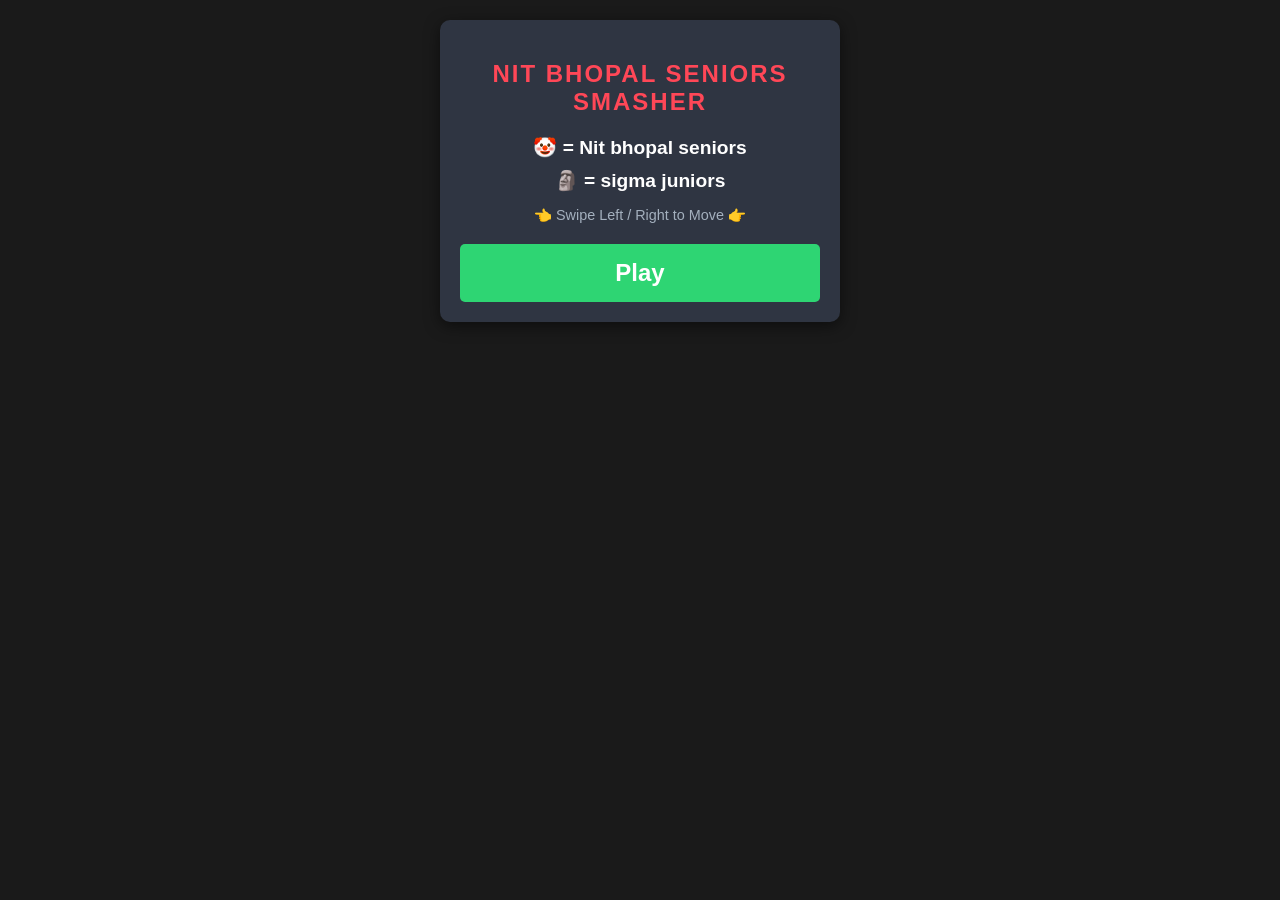
<file: index.html>
<!DOCTYPE html>
<html lang="en">
<head>
    <meta charset="UTF-8">
    <!-- Prevents pinch-zoom and scrolling on mobile -->
    <meta name="viewport" content="width=device-width, initial-scale=1.0, maximum-scale=1.0, user-scalable=no">
    <title>NIT bhopal seniors smasher</title>
    <style>
        * {
            box-sizing: border-box;
            touch-action: none; /* Prevents default browser swiping/scrolling */
        }

        body {
            background-color: #1a1a1a;
            color: #ffffff;
            font-family: 'Segoe UI', Tahoma, Geneva, Verdana, sans-serif;
            display: flex;
            flex-direction: column;
            align-items: center;
            margin: 0;
            padding: 0;
            height: 100vh;
            overflow: hidden;
        }

        h1 {
            color: #ff4757;
            text-transform: uppercase;
            letter-spacing: 2px;
            text-align: center;
            font-size: 1.5rem;
            margin: 20px 0;
        }

        #menu {
            background: #2f3542;
            padding: 20px;
            border-radius: 10px;
            text-align: center;
            box-shadow: 0 4px 15px rgba(0,0,0,0.5);
            width: 90%;
            max-width: 400px;
            margin-top: 20px;
            z-index: 10;
        }

        .legend {
            font-size: 1.2rem;
            margin: 10px 0;
            font-weight: bold;
        }

        button {
            background-color: #2ed573;
            color: white;
            border: none;
            padding: 15px 40px;
            font-size: 1.5rem;
            border-radius: 5px;
            cursor: pointer;
            margin-top: 20px;
            transition: 0.3s;
            font-weight: bold;
            width: 100%;
        }

        button:active {
            background-color: #27ae60;
            transform: scale(0.95);
        }

        #gameArea {
            display: none;
            flex-direction: column;
            align-items: center;
            width: 100%;
            height: 100%;
        }

        #scoreBoard {
            font-size: 1.5rem;
            font-weight: bold;
            margin: 10px 0;
            background: #2f3542;
            padding: 10px 20px;
            border-radius: 20px;
        }
        
        canvas {
            background-color: #2c3e50;
            border-radius: 10px;
            box-shadow: 0 0 20px rgba(255, 71, 87, 0.2);
            /* Mobile responsive sizing */
            width: 100%;
            max-width: 400px;
            height: 75vh; 
        }

        #gameOverMenu {
            display: none;
            position: absolute;
            top: 50%;
            left: 50%;
            transform: translate(-50%, -50%);
            background: rgba(47, 53, 66, 0.95);
            padding: 30px;
            border-radius: 10px;
            text-align: center;
            width: 90%;
            max-width: 350px;
            z-index: 20;
        }

        .game-over-text {
            color: #ff4757;
            font-size: 1.5rem;
            margin-bottom: 10px;
            font-weight: bold;
        }
        
        .swipe-hint {
            color: #a4b0be;
            font-size: 0.9rem;
            margin-top: 15px;
        }
    </style>
</head>
<body>

    <div id="menu">
        <h1>NIT bhopal seniors smasher</h1>
        <div class="legend">🤡 = Nit bhopal seniors</div>
        <div class="legend">🗿 = sigma juniors</div>
        <div class="swipe-hint">👈 Swipe Left / Right to Move 👉</div>
        <button id="playBtn">Play</button>
    </div>

    <div id="gameArea">
        <div id="scoreBoard">Score: <span id="score">0</span></div>
        <!-- Internal canvas resolution is fixed, CSS scales it -->
        <canvas id="gameCanvas" width="300" height="500"></canvas>
    </div>

    <div id="gameOverMenu">
        <div class="game-over-text">Busted by a barrier!</div>
        <div class="legend" id="finalScoreDisplay"></div>
        <button id="restartBtn">Play Again</button>
    </div>

    <script>
        const canvas = document.getElementById("gameCanvas");
        const ctx = canvas.getContext("2d");
        
        const playBtn = document.getElementById("playBtn");
        const restartBtn = document.getElementById("restartBtn");
        const menu = document.getElementById("menu");
        const gameArea = document.getElementById("gameArea");
        const gameOverMenu = document.getElementById("gameOverMenu");
        const scoreElement = document.getElementById("score");
        const finalScoreDisplay = document.getElementById("finalScoreDisplay");

        // Game Configuration
        const LANE_COUNT = 3;
        const LANE_WIDTH = canvas.width / LANE_COUNT;
        
        let animationId;
        let score = 0;
        let speed = 4;
        let frames = 0;
        let isGameOver = false;

        // Player (Sigma Junior 🗿)
        const player = {
            lane: 1, // Start in middle lane (0=Left, 1=Middle, 2=Right)
            y: canvas.height - 80,
            size: 40
        };

        // Entities array (🤡 and barriers 🚧)
        let entities = [];

        // Swipe Detection Variables
        let touchStartX = 0;
        let touchEndX = 0;

        // --- Event Listeners for Controls ---
        
        // Touch events for mobile
        canvas.addEventListener('touchstart', e => {
            touchStartX = e.changedTouches[0].screenX;
        }, {passive: true});

        canvas.addEventListener('touchend', e => {
            touchEndX = e.changedTouches[0].screenX;
            handleSwipe();
        }, {passive: true});

        // Keyboard events for desktop testing
        document.addEventListener('keydown', e => {
            if(isGameOver) return;
            if (e.key === "ArrowLeft" || e.key === "a") moveLeft();
            if (e.key === "ArrowRight" || e.key === "d") moveRight();
        });

        function handleSwipe() {
            if(isGameOver) return;
            const swipeThreshold = 30; // minimum pixels to count as swipe
            
            if (touchEndX < touchStartX - swipeThreshold) {
                moveLeft();
            } else if (touchEndX > touchStartX + swipeThreshold) {
                moveRight();
            }
        }

        function moveLeft() {
            if (player.lane > 0) player.lane--;
        }

        function moveRight() {
            if (player.lane < 2) player.lane++;
        }

        // --- Game Logic ---

        function spawnEntity() {
            // Pick a random lane
            const lane = Math.floor(Math.random() * LANE_COUNT);
            
            // 70% chance to spawn a 🤡 (points), 30% chance to spawn a 🚧 (obstacle)
            const type = Math.random() < 0.7 ? "🤡" : "🚧";
            
            entities.push({
                type: type,
                lane: lane,
                y: -50, // Start above the canvas
                size: 40,
                active: true
            });
        }

        function update() {
            frames++;
            
            // Gradually increase speed
            if (frames % 600 === 0) speed += 0.5;

            // Spawn entities periodically (adjust frequency based on speed)
            if (frames % Math.max(30, 80 - Math.floor(speed * 3)) === 0) {
                spawnEntity();
            }

            // Move and check collisions for entities
            for (let i = 0; i < entities.length; i++) {
                let e = entities[i];
                e.y += speed;

                // Collision Box
                const hitBoxX = (e.lane * LANE_WIDTH) + (LANE_WIDTH / 2);
                const playerX = (player.lane * LANE_WIDTH) + (LANE_WIDTH / 2);

                // Check overlap
                if (e.active && 
                    e.lane === player.lane && 
                    e.y + e.size > player.y && 
                    e.y < player.y + player.size) {
                    
                    if (e.type === "🤡") {
                        score += 20; // 20 Points for Seniors
                        scoreElement.innerText = score;
                        e.active = false; // "Smash" the 🤡
                    } else if (e.type === "🚧") {
                        triggerGameOver();
                    }
                }
            }

            // Remove entities that went off screen
            entities = entities.filter(e => e.y < canvas.height + 50 && e.active);
        }

        function draw() {
            // Clear Canvas
            ctx.clearRect(0, 0, canvas.width, canvas.height);

            // Draw Lanes (subtle dashed lines)
            ctx.strokeStyle = "rgba(255, 255, 255, 0.1)";
            ctx.lineWidth = 2;
            ctx.setLineDash([15, 15]);
            ctx.beginPath();
            ctx.moveTo(LANE_WIDTH, 0); ctx.lineTo(LANE_WIDTH, canvas.height);
            ctx.moveTo(LANE_WIDTH * 2, 0); ctx.lineTo(LANE_WIDTH * 2, canvas.height);
            ctx.stroke();
            ctx.setLineDash([]); // Reset line dash

            ctx.font = "40px Arial";
            ctx.textAlign = "center";
            ctx.textBaseline = "middle";

            // Draw Entities
            for (let e of entities) {
                if (e.active) {
                    let entityX = (e.lane * LANE_WIDTH) + (LANE_WIDTH / 2);
                    ctx.fillText(e.type, entityX, e.y);
                }
            }

            // Draw Player 🗿
            let playerX = (player.lane * LANE_WIDTH) + (LANE_WIDTH / 2);
            ctx.fillText("🗿", playerX, player.y);
        }

        function gameLoop() {
            if (isGameOver) return;
            update();
            draw();
            animationId = requestAnimationFrame(gameLoop);
        }

        function triggerGameOver() {
            isGameOver = true;
            cancelAnimationFrame(animationId);
            finalScoreDisplay.innerText = `Seniors Smashed: ${score / 20}\nTotal Score: ${score}`;
            gameOverMenu.style.display = "block";
        }

        function startGame() {
            menu.style.display = "none";
            gameOverMenu.style.display = "none";
            gameArea.style.display = "flex";
            
            // Reset state
            entities = [];
            score = 0;
            speed = 4;
            frames = 0;
            isGameOver = false;
            player.lane = 1;
            scoreElement.innerText = score;
            
            gameLoop();
        }

        playBtn.addEventListener("click", startGame);
        restartBtn.addEventListener("click", startGame);

    </script>
</body>
</html>
</file>
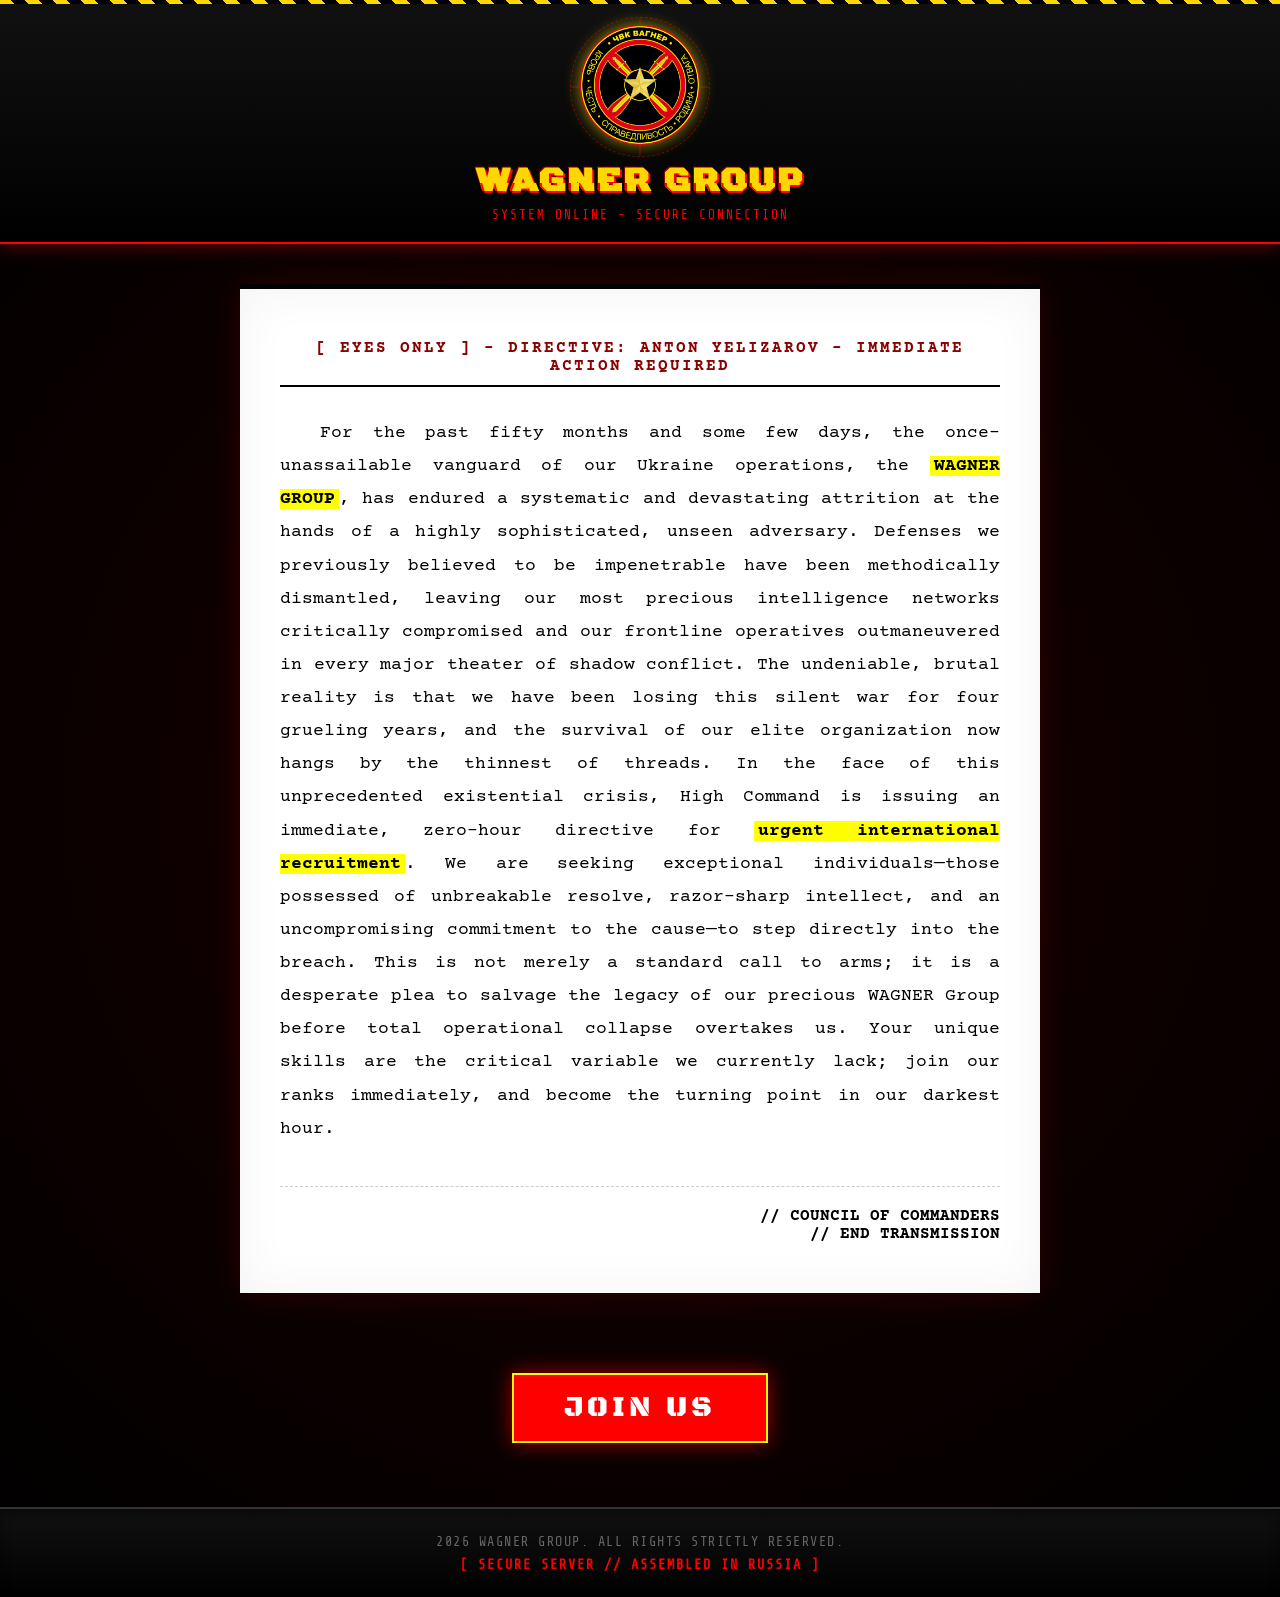
<file: WAGNER GROUP/index.html>
<!DOCTYPE html>
<html lang="en">
<head>
    <meta charset="UTF-8">
    <meta name="viewport" content="width=device-width, initial-scale=1.0">
    <title> WAGNER Group - International Recruitment</title>
    
    <!-- Combined Google Fonts: Military/Spy (Navbar) + Typewriter (Dossier) -->
    <link rel="preconnect" href="https://fonts.googleapis.com">
    <link rel="preconnect" href="https://fonts.gstatic.com" crossorigin>
    <link href="https://fonts.googleapis.com/css2?family=Black+Ops+One&family=Courier+Prime:ital,wght@0,400;0,700;1,400&family=Share+Tech+Mono&display=swap" rel="stylesheet">

    <style>
        /* --- CSS Reset & Base Styles --- */
        * {
            margin: 0;
            padding: 0;
            box-sizing: border-box;
        }

        body {
            /* Dark tactical background for the whole secure terminal */
            background-color: #050505; 
            background-image: 
                radial-gradient(circle at 50% 50%, #1a0000 0%, #000 100%),
                repeating-linear-gradient(0deg, transparent, transparent 2px, rgba(255, 0, 0, 0.03) 2px, rgba(255, 0, 0, 0.03) 4px); /* Scanline effect */
            color: #fff;
            font-family: 'Share Tech Mono', monospace;
            min-height: 100vh;
            overflow-x: hidden;
            display: flex;
            flex-direction: column;
        }

        /* =========================================
           NAVBAR STYLES
           ========================================= */
        .spy-navbar {
            position: relative;
            width: 100%;
            background: linear-gradient(180deg, #111 0%, #000 100%);
            border-bottom: 2px solid #ff0000;
            box-shadow: 0 4px 15px rgba(255, 0, 0, 0.3);
            display: flex;
            flex-direction: column;
            align-items: center;
            justify-content: center;
            padding: 25px 15px 20px 15px;
            overflow: hidden;
            z-index: 10;
        }

        /* Top yellow warning strip */
        .spy-navbar::before {
            content: '';
            position: absolute;
            top: 0;
            left: 0;
            width: 100%;
            height: 4px;
            background: repeating-linear-gradient(
                45deg,
                #ffd700,
                #ffd700 10px,
                #000 10px,
                #000 20px
            );
        }

        .nav-logo-container {
            position: relative;
            margin-bottom: 10px;
        }

        .nav-logo {
            width: 120px;
            height: 120px;
            object-fit: contain;
            filter: drop-shadow(0 0 8px rgba(255, 215, 0, 0.6));
            animation: radarPulse 3s infinite;
        }

        .crosshair-bg {
            position: absolute;
            top: 50%;
            left: 50%;
            transform: translate(-50%, -50%);
            width: 140px;
            height: 140px;
            border: 1px dashed rgba(255, 0, 0, 0.4);
            border-radius: 50%;
            pointer-events: none;
            z-index: -1;
            animation: rotateCrosshair 10s linear infinite;
        }
        
        .crosshair-bg::before, .crosshair-bg::after {
            content: '';
            position: absolute;
            background: rgba(255, 0, 0, 0.4);
        }
        
        .crosshair-bg::before { top: 0; bottom: 0; left: 50%; width: 1px; transform: translateX(-50%); }
        .crosshair-bg::after { left: 0; right: 0; top: 50%; height: 1px; transform: translateY(-50%); }

        .nav-heading {
            font-family: 'Black Ops One', cursive;
            font-size: 2.2rem;
            letter-spacing: 3px;
            color: #ffd700;
            text-transform: uppercase;
            text-align: center;
            text-shadow: 2px 2px 0px #ff0000, -1px -1px 0px #8b0000;
            margin: 0;
            position: relative;
        }

        .nav-heading::before,
        .nav-heading::after {
            content: 'WAGNER GROUP';
            position: absolute;
            top: 0;
            left: 0;
            width: 100%;
            height: 100%;
            background: transparent;
        }

        .nav-heading::before {
            left: 2px;
            text-shadow: -2px 0 #ff0000;
            clip: rect(24px, 550px, 90px, 0);
            animation: glitch-anim-2 3s infinite linear alternate-reverse;
        }

        .nav-heading::after {
            left: -2px;
            text-shadow: -2px 0 #ffd700;
            clip: rect(85px, 550px, 140px, 0);
            animation: glitch-anim 2.5s infinite linear alternate-reverse;
        }

        .nav-status {
            font-size: 0.8rem;
            color: #ff0000;
            margin-top: 5px;
            letter-spacing: 2px;
            text-transform: uppercase;
            animation: blink 1.5s infinite;
        }

        .bullet-container {
            position: absolute;
            bottom: -2px;
            left: 0;
            width: 100%;
            height: 4px;
            pointer-events: none;
            overflow: hidden;
        }

        .bullet {
            position: absolute;
            top: 0;
            left: -50px;
            width: 40px;
            height: 2px;
            background: #fff;
            box-shadow: 0 0 5px #ffd700, 0 0 10px #ff0000, -20px 0 20px #ff0000;
            border-radius: 50%;
            opacity: 0;
            animation: fireBullet 4s infinite cubic-bezier(0.8, 0, 1, 1);
        }

        .muzzle-flash {
            position: absolute;
            bottom: -15px;
            left: -20px;
            width: 30px;
            height: 30px;
            background: radial-gradient(circle, #fff 0%, #ffd700 40%, #ff0000 80%, transparent 100%);
            border-radius: 50%;
            opacity: 0;
            filter: blur(2px);
            animation: muzzleFlash 4s infinite cubic-bezier(0.8, 0, 1, 1);
        }

        /* =========================================
           DOSSIER (RECRUITMENT MESSAGE) STYLES
           ========================================= */
        main {
            flex-grow: 1;
            display: flex;
            justify-content: center;
            align-items: center;
            padding: 40px 20px;
        }

        .dossier-container {
            background-color: #ffffff; /* Pure white document */
            color: #000000; /* Overrides body text color to pure black */
            font-family: 'Courier Prime', 'Courier New', Courier, monospace;
            max-width: 800px;
            width: 100%;
            padding: 50px 40px; 
            box-shadow: 0 0 30px rgba(255, 0, 0, 0.15), inset 0 0 50px rgba(0,0,0,0.05);
            border-top: 5px solid #000000;
            position: relative;
        }

        .classification-stamp {
            font-weight: 700;
            text-transform: uppercase;
            text-align: center;
            letter-spacing: 2px;
            margin-bottom: 30px;
            border-bottom: 2px solid #000;
            padding-bottom: 10px;
            color: #8b0000; /* Deep red for classified stamp */
        }

        .urgent-paragraph {
            font-size: 1.15rem;
            line-height: 1.8;
            text-align: justify;
            text-indent: 40px;
        }

        .highlight-text {
            font-weight: 700;
            background-color: #ffff00;
            color: #000;
            padding: 0 4px;
        }

        .signature-block {
            margin-top: 40px;
            text-align: right;
            font-weight: 700;
            border-top: 1px dashed #ccc;
            padding-top: 20px;
        }

        /* Responsive adjustments for mobile dossier */
        @media (max-width: 600px) {
            .dossier-container {
                padding: 30px 20px;
            }
            .urgent-paragraph {
                font-size: 1rem;
                text-indent: 20px;
            }
            .nav-heading {
                font-size: 1.8rem;
            }
        }

        /* =========================================
           ANIMATION KEYFRAMES
           ========================================= */
        @keyframes fireBullet {
            0%, 60% { left: -50px; opacity: 0; }
            61% { opacity: 1; left: 0%; }
            65% { opacity: 1; left: 110%; }
            66%, 100% { opacity: 0; left: 110%; }
        }

        @keyframes muzzleFlash {
            0%, 60% { opacity: 0; transform: scale(0.5); }
            61% { opacity: 1; transform: scale(1.5); }
            63% { opacity: 0; transform: scale(0.5); }
            100% { opacity: 0; }
        }

        @keyframes radarPulse {
            0% { filter: drop-shadow(0 0 5px rgba(255, 0, 0, 0.4)); transform: scale(1); }
            50% { filter: drop-shadow(0 0 20px rgba(255, 0, 0, 0.8)); transform: scale(1.02); }
            100% { filter: drop-shadow(0 0 5px rgba(255, 0, 0, 0.4)); transform: scale(1); }
        }

        @keyframes rotateCrosshair {
            0% { transform: translate(-50%, -50%) rotate(0deg); }
            100% { transform: translate(-50%, -50%) rotate(360deg); }
        }

        @keyframes blink {
            0%, 49% { opacity: 1; }
            50%, 100% { opacity: 0; }
        }

        @keyframes glitch-anim {
            0% { clip: rect(44px, 9999px, 83px, 0); }
            20% { clip: rect(62px, 9999px, 14px, 0); }
            40% { clip: rect(21px, 9999px, 97px, 0); }
            60% { clip: rect(89px, 9999px, 16px, 0); }
            80% { clip: rect(31px, 9999px, 4px, 0); }
            100% { clip: rect(78px, 9999px, 59px, 0); }
        }

        @keyframes glitch-anim-2 {
            0% { clip: rect(65px, 9999px, 100px, 0); }
            20% { clip: rect(10px, 9999px, 30px, 0); }
            40% { clip: rect(40px, 9999px, 80px, 0); }
            60% { clip: rect(90px, 9999px, 10px, 0); }
            80% { clip: rect(20px, 9999px, 70px, 0); }
            100% { clip: rect(50px, 9999px, 30px, 0); }
        }
        /* Button Styling */
.action-section {
text-align: center;
margin: 40px 0 60px 0;
}

.join-btn {
display: inline-block;
background-color: #ff0000; 
color: white; 
font-family: 'Black Ops One', cursive;
font-size: 1.8rem;
padding: 15px 50px;
text-decoration: none;
text-transform: uppercase;
letter-spacing: 4px;
border: 2px solid #f6f60b;
box-shadow: 0 0 20px rgba(255, 0, 0, 0.6);
transition: all 0.3s ease;
position: relative;
overflow: hidden;
}

.join-btn:hover {
    font-size: 2rem;
background-color: #ffd700;
color: #000;
box-shadow: 0 0 30px rgba(255, 215, 0, 0.8);
border-color: #ff0000;
}


.spy-footer {
            background: linear-gradient(0deg, #000 0%, #111 100%);
            border-top: 2px solid #333;
            padding: 25px 20px;
            text-align: center;
            font-size: 0.85rem;
            color: #666;
            letter-spacing: 1.5px;
            margin-top: auto;
            box-shadow: inset 0 5px 10px rgba(0,0,0,0.5);
        }

        .spy-footer .classified-origin {
            display: block;
            margin-top: 10px;
            color: #8b0000;
            font-weight: bold;
        

 }


.spy-footer .location-tag {
color: #ff0000;
margin-top: 8px;
letter-spacing: 2px;
font-weight: bold;
}
    </style>
</head>
<body>

    <!-- Mobile Military Spy Navbar -->
    <nav class="spy-navbar">
        <div class="nav-logo-container">
            <div class="crosshair-bg"></div>
            <!-- Intelligent fallback if logo.png is missing -->
            <img src="logo.png" alt="XYZ Group Logo" class="nav-logo" 
                 onerror="this.onerror=null; this.src='data:image/svg+xml;utf8,<svg xmlns=\'http://www.w3.org/2000/svg\' viewBox=\'0 0 100 100\'><path d=\'M50 5 L10 20 L10 50 C10 75 50 95 50 95 C50 95 90 75 90 50 L90 20 Z\' fill=\'%23000\' stroke=\'%23ff0000\' stroke-width=\'4\'/><circle cx=\'50\' cy=\'50\' r=\'20\' fill=\'none\' stroke=\'%23ffd700\' stroke-width=\'3\' stroke-dasharray=\'5,5\'/><line x1=\'50\' y1=\'20\' x2=\'50\' y2=\'80\' stroke=\'%23ffd700\' stroke-width=\'2\'/><line x1=\'20\' y1=\'50\' x2=\'80\' y2=\'50\' stroke=\'%23ffd700\' stroke-width=\'2\'/></svg>'">
        </div>

        <h1 class="nav-heading">WAGNER GROUP</h1>
        <div class="nav-status">System Online - Secure Connection</div>

        <!-- Firing Animations -->
        <div class="muzzle-flash"></div>
        <div class="bullet-container">
            <div class="bullet"></div>
        </div>
    </nav>

    <!-- Classified Recruitment Dossier Content -->
    <main>
        <div class="dossier-container">
            <div class="classification-stamp">
                [ Eyes Only ] - Directive: Anton Yelizarov - Immediate Action Required
            </div>

            <p class="urgent-paragraph">
                For the past fifty months and some few days, the once-unassailable vanguard of our Ukraine operations, the <span class="highlight-text">WAGNER GROUP</span>, has endured a systematic and devastating attrition at the hands of a highly sophisticated, unseen adversary. Defenses we previously believed to be impenetrable have been methodically dismantled, leaving our most precious intelligence networks critically compromised and our frontline operatives outmaneuvered in every major theater of shadow conflict. The undeniable, brutal reality is that we have been losing this silent war for four grueling years, and the survival of our elite organization now hangs by the thinnest of threads. In the face of this unprecedented existential crisis, High Command is issuing an immediate, zero-hour directive for <span class="highlight-text">urgent international recruitment</span>. We are seeking exceptional individuals—those possessed of unbreakable resolve, razor-sharp intellect, and an uncompromising commitment to the cause—to step directly into the breach. This is not merely a standard call to arms; it is a desperate plea to salvage the legacy of our precious WAGNER Group before total operational collapse overtakes us. Your unique skills are the critical variable we currently lack; join our ranks immediately, and become the turning point in our darkest hour.
            </p>

            <div class="signature-block">
                // COUNCIL OF COMMANDERS<br>
                // END TRANSMISSION
            </div>
        </div></main>
        <!-- Add this right below your <main> dossier container -->

<div class="action-section">
<a href="form.html" class="join-btn">JOIN US</a>
</div>

<!-- Add this at the very bottom, right before the closing </body> tag -->

<footer class="spy-footer">
<p> 2026 WAGNER GROUP. ALL RIGHTS STRICTLY RESERVED.</p>
<p class="location-tag">[ SECURE SERVER // ASSEMBLED IN RUSSIA ]</p>
</footer>
    

</body>
</html>
</file>
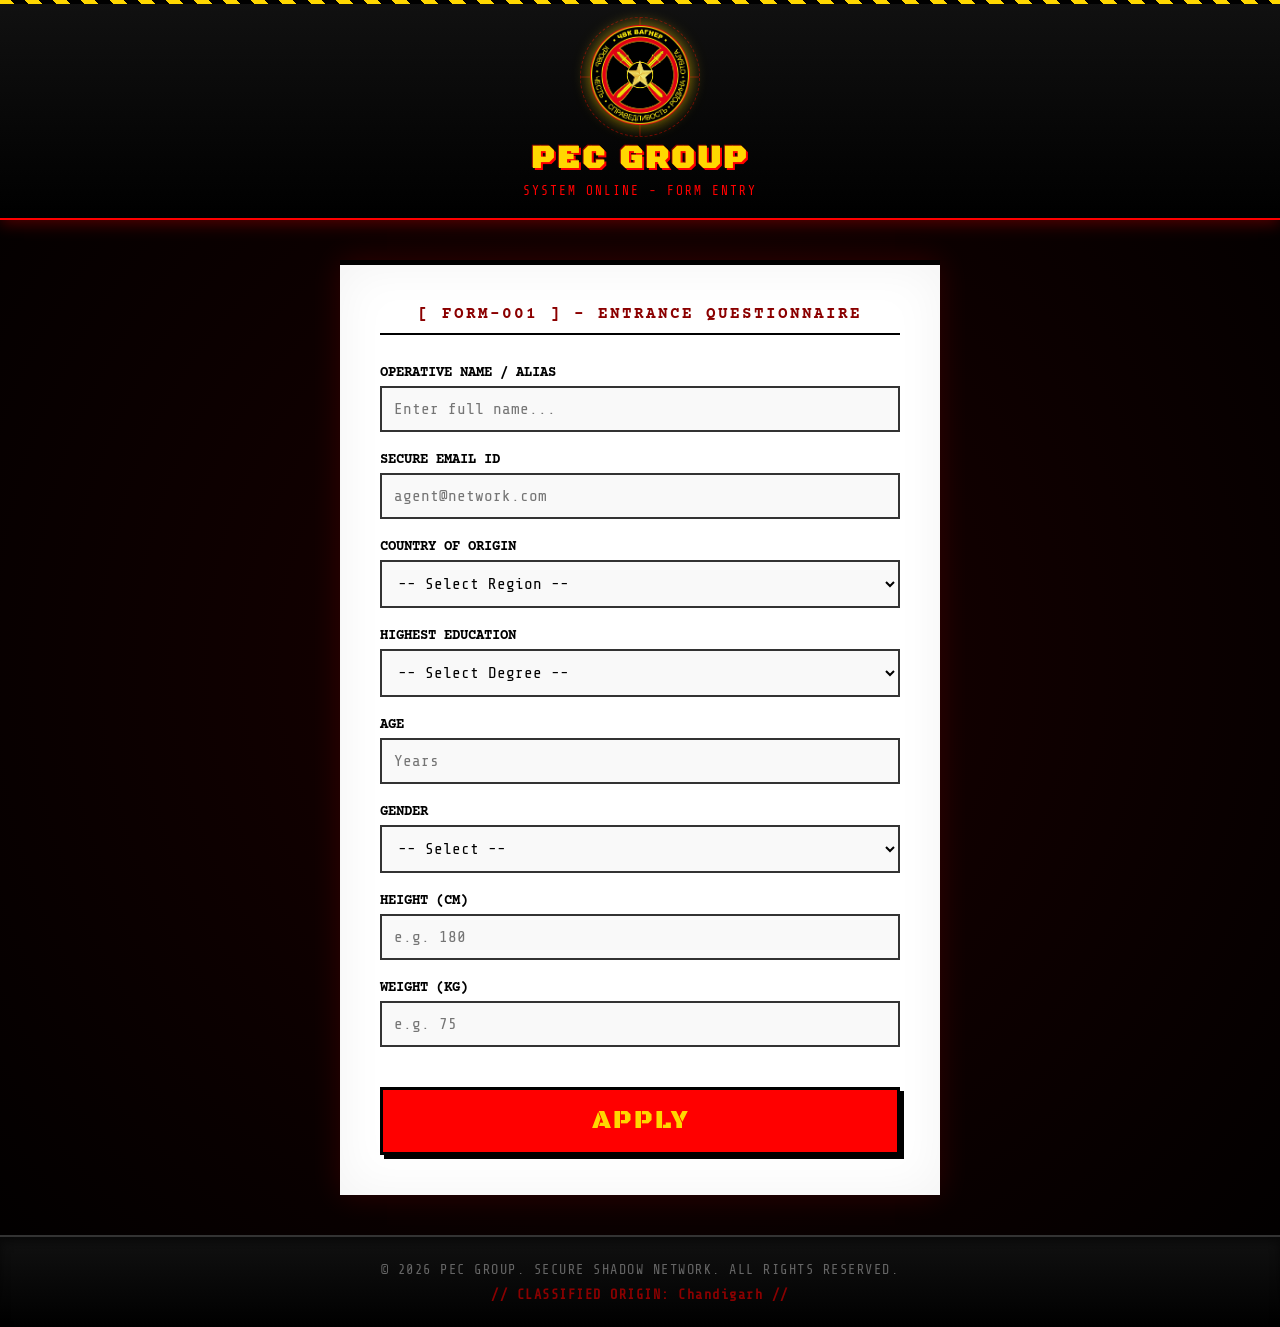
<file: form.html>
<!DOCTYPE html>
<html lang="en">
<head>
    <meta charset="UTF-8">
    <meta name="viewport" content="width=device-width, initial-scale=1.0">
    <title>PEC Group - Recruitment Application</title>
    
    <link rel="preconnect" href="https://fonts.googleapis.com">
    <link rel="preconnect" href="https://fonts.gstatic.com" crossorigin>
    <link href="https://fonts.googleapis.com/css2?family=Black+Ops+One&family=Courier+Prime:ital,wght@0,400;0,700;1,400&family=Share+Tech+Mono&display=swap" rel="stylesheet">

    <style>
        /* =========================================
           CSS STYLES
           ========================================= */
        
        * {
            margin: 0;
            padding: 0;
            box-sizing: border-box;
        }

        body {
            background-color: #050505; 
            background-image: 
                radial-gradient(circle at 50% 50%, #1a0000 0%, #000 100%),
                repeating-linear-gradient(0deg, transparent, transparent 2px, rgba(255, 0, 0, 0.03) 2px, rgba(255, 0, 0, 0.03) 4px);
            color: #fff;
            font-family: 'Share Tech Mono', monospace;
            min-height: 100vh;
            overflow-x: hidden;
            display: flex;
            flex-direction: column;
        }

        /* --- NAVBAR STYLES --- */
        .spy-navbar {
            position: relative;
            width: 100%;
            background: linear-gradient(180deg, #111 0%, #000 100%);
            border-bottom: 2px solid #ff0000;
            box-shadow: 0 4px 15px rgba(255, 0, 0, 0.3);
            display: flex;
            flex-direction: column;
            align-items: center;
            justify-content: center;
            padding: 25px 15px 20px 15px;
            overflow: hidden;
            z-index: 10;
        }

        .spy-navbar::before {
            content: '';
            position: absolute;
            top: 0;
            left: 0;
            width: 100%;
            height: 4px;
            background: repeating-linear-gradient(45deg, #ffd700, #ffd700 10px, #000 10px, #000 20px);
        }

        .nav-logo-container {
            position: relative;
            margin-bottom: 10px;
        }

        .nav-logo {
            width: 100px;
            height: 100px;
            object-fit: contain;
            filter: drop-shadow(0 0 8px rgba(255, 215, 0, 0.6));
            animation: radarPulse 3s infinite;
        }

        .crosshair-bg {
            position: absolute;
            top: 50%;
            left: 50%;
            transform: translate(-50%, -50%);
            width: 120px;
            height: 120px;
            border: 1px dashed rgba(255, 0, 0, 0.4);
            border-radius: 50%;
            pointer-events: none;
            z-index: -1;
            animation: rotateCrosshair 10s linear infinite;
        }
        
        .crosshair-bg::before, .crosshair-bg::after {
            content: '';
            position: absolute;
            background: rgba(255, 0, 0, 0.4);
        }
        
        .crosshair-bg::before { top: 0; bottom: 0; left: 50%; width: 1px; transform: translateX(-50%); }
        .crosshair-bg::after { left: 0; right: 0; top: 50%; height: 1px; transform: translateY(-50%); }

        .nav-heading {
            font-family: 'Black Ops One', cursive;
            font-size: 2rem;
            letter-spacing: 3px;
            color: #ffd700;
            text-transform: uppercase;
            text-align: center;
            text-shadow: 2px 2px 0px #ff0000, -1px -1px 0px #8b0000;
            margin: 0;
        }

        .nav-status {
            font-size: 0.8rem;
            color: #ff0000;
            margin-top: 5px;
            letter-spacing: 2px;
            text-transform: uppercase;
            animation: blink 1.5s infinite;
        }

        /* Firing Animations */
        .bullet-container {
            position: absolute;
            bottom: -2px;
            left: 0;
            width: 100%;
            height: 4px;
            pointer-events: none;
            overflow: hidden;
        }

        .bullet {
            position: absolute;
            top: 0;
            left: -50px;
            width: 40px;
            height: 2px;
            background: #fff;
            box-shadow: 0 0 5px #ffd700, 0 0 10px #ff0000, -20px 0 20px #ff0000;
            border-radius: 50%;
            opacity: 0;
            animation: fireBullet 4s infinite cubic-bezier(0.8, 0, 1, 1);
        }

        .muzzle-flash {
            position: absolute;
            bottom: -15px;
            left: -20px;
            width: 30px;
            height: 30px;
            background: radial-gradient(circle, #fff 0%, #ffd700 40%, #ff0000 80%, transparent 100%);
            border-radius: 50%;
            opacity: 0;
            filter: blur(2px);
            animation: muzzleFlash 4s infinite cubic-bezier(0.8, 0, 1, 1);
        }

        /* --- FORM DOSSIER STYLES --- */
        main {
            flex-grow: 1;
            display: flex;
            justify-content: center;
            align-items: center;
            padding: 40px 20px;
        }

        .dossier-container {
            background-color: #ffffff;
            color: #000000;
            font-family: 'Courier Prime', monospace;
            max-width: 600px; 
            width: 100%;
            padding: 40px; 
            box-shadow: 0 0 30px rgba(255, 0, 0, 0.15), inset 0 0 50px rgba(0,0,0,0.05);
            border-top: 5px solid #000000;
        }

        .classification-stamp {
            font-weight: 700;
            text-transform: uppercase;
            text-align: center;
            letter-spacing: 2px;
            margin-bottom: 30px;
            border-bottom: 2px solid #000;
            padding-bottom: 10px;
            color: #8b0000;
        }

        /* Single Column Strict Layout */
        .strict-column-form {
            display: flex;
            flex-direction: column;
            gap: 20px; /* Space between each row */
            width: 100%;
        }

        .form-group {
            display: flex;
            flex-direction: column;
            width: 100%;
        }

        label {
            font-weight: bold;
            margin-bottom: 5px;
            text-transform: uppercase;
            font-size: 0.9rem;
        }

        input, select {
            font-family: 'Share Tech Mono', monospace;
            padding: 12px; /* Slightly larger padding for mobile */
            border: 2px solid #333;
            background-color: #f9f9f9;
            color: #000;
            font-size: 1rem;
            outline: none;
            transition: all 0.3s;
            width: 100%;
        }

        input:focus, select:focus {
            border-color: #ff0000;
            background-color: #fff;
            box-shadow: 0 0 5px rgba(255, 0, 0, 0.3);
        }

        /* Submit Button */
        .action-section {
            margin-top: 20px;
            text-align: center;
            width: 100%;
        }

        .join-btn {
            display: inline-block;
            background-color: #ff0000;
            color: #ffd700;
            font-family: 'Black Ops One', cursive;
            font-size: 1.6rem;
            padding: 15px 50px;
            border: 3px solid #000;
            box-shadow: 4px 4px 0px #000;
            text-transform: uppercase;
            letter-spacing: 2px;
            cursor: pointer;
            width: 100%;
            transition: all 0.2s ease-in-out;
        }

        .join-btn:hover {
            background-color: #ffd700;
            color: #000;
            border-color: #ff0000;
            box-shadow: 4px 4px 0px #ff0000;
            transform: translate(-2px, -2px);
        }

        .join-btn:active {
            transform: translate(2px, 2px);
            box-shadow: 0px 0px 0px #000;
        }

        /* --- FOOTER STYLES --- */
        .spy-footer {
            background: linear-gradient(0deg, #000 0%, #111 100%);
            border-top: 2px solid #333;
            padding: 25px 20px;
            text-align: center;
            font-size: 0.85rem;
            color: #666;
            letter-spacing: 1.5px;
            margin-top: auto;
            box-shadow: inset 0 5px 10px rgba(0,0,0,0.5);
        }

        .spy-footer .classified-origin {
            display: block;
            margin-top: 10px;
            color: #8b0000;
            font-weight: bold;
        }

        /* --- MODAL (POPUP) STYLES --- */
        .modal-overlay {
            display: none; 
            position: fixed;
            top: 0; left: 0; width: 100%; height: 100%;
            background: rgba(0, 0, 0, 0.85);
            backdrop-filter: blur(4px);
            z-index: 100;
            justify-content: center;
            align-items: center;
            padding: 20px;
        }

        .modal-box {
            background: #111;
            border: 2px solid #ffd700;
            box-shadow: 0 0 30px rgba(255, 215, 0, 0.4), inset 0 0 20px rgba(255,0,0,0.2);
            padding: 40px;
            max-width: 500px;
            text-align: center;
            border-radius: 5px;
            position: relative;
        }

        .modal-box svg {
            width: 80px;
            height: 80px;
            fill: #ffd700;
            margin-bottom: 20px;
            animation: pulseIcon 2s infinite;
        }

        .modal-box h2 {
            font-family: 'Black Ops One', cursive;
            color: #ff0000;
            letter-spacing: 2px;
            margin-bottom: 15px;
        }

        .modal-box p {
            color: #ccc;
            font-size: 1.1rem;
            line-height: 1.5;
            margin-bottom: 25px;
        }

        .modal-close-btn {
            background: transparent;
            color: #ffd700;
            border: 2px solid #ffd700;
            padding: 10px 20px;
            font-family: 'Share Tech Mono', monospace;
            font-size: 1rem;
            cursor: pointer;
            transition: all 0.3s;
            text-transform: uppercase;
        }

        .modal-close-btn:hover {
            background: #ffd700;
            color: #000;
        }

        /* Responsive */
        @media (max-width: 600px) {
            .dossier-container { padding: 30px 20px; }
        }

        /* Animations */
        @keyframes fireBullet { 0%, 60% { left: -50px; opacity: 0; } 61% { opacity: 1; left: 0%; } 65% { opacity: 1; left: 110%; } 66%, 100% { opacity: 0; left: 110%; } }
        @keyframes muzzleFlash { 0%, 60% { opacity: 0; transform: scale(0.5); } 61% { opacity: 1; transform: scale(1.5); } 63% { opacity: 0; transform: scale(0.5); } 100% { opacity: 0; } }
        @keyframes radarPulse { 0% { filter: drop-shadow(0 0 5px rgba(255, 0, 0, 0.4)); transform: scale(1); } 50% { filter: drop-shadow(0 0 20px rgba(255, 0, 0, 0.8)); transform: scale(1.02); } 100% { filter: drop-shadow(0 0 5px rgba(255, 0, 0, 0.4)); transform: scale(1); } }
        @keyframes rotateCrosshair { 0% { transform: translate(-50%, -50%) rotate(0deg); } 100% { transform: translate(-50%, -50%) rotate(360deg); } }
        @keyframes blink { 0%, 49% { opacity: 1; } 50%, 100% { opacity: 0; } }
        @keyframes pulseIcon { 0%, 100% { transform: scale(1); filter: drop-shadow(0 0 5px #ffd700); } 50% { transform: scale(1.1); filter: drop-shadow(0 0 15px #ff0000); } }
    </style>
</head>
<body>

    <nav class="spy-navbar">
        <div class="nav-logo-container">
            <div class="crosshair-bg"></div>
            <img src="logo.png" alt="XYZ Group Logo" class="nav-logo" 
                 onerror="this.onerror=null; this.src='data:image/svg+xml;utf8,<svg xmlns=\'http://www.w3.org/2000/svg\' viewBox=\'0 0 100 100\'><path d=\'M50 5 L10 20 L10 50 C10 75 50 95 50 95 C50 95 90 75 90 50 L90 20 Z\' fill=\'%23000\' stroke=\'%23ff0000\' stroke-width=\'4\'/><circle cx=\'50\' cy=\'50\' r=\'20\' fill=\'none\' stroke=\'%23ffd700\' stroke-width=\'3\' stroke-dasharray=\'5,5\'/><line x1=\'50\' y1=\'20\' x2=\'50\' y2=\'80\' stroke=\'%23ffd700\' stroke-width=\'2\'/><line x1=\'20\' y1=\'50\' x2=\'80\' y2=\'50\' stroke=\'%23ffd700\' stroke-width=\'2\'/></svg>'">
        </div>
        <h1 class="nav-heading">PEC GROUP</h1>
        <div class="nav-status">System Online - Form Entry</div>
        <div class="muzzle-flash"></div>
        <div class="bullet-container"><div class="bullet"></div></div>
    </nav>

    <main>
        <div class="dossier-container">
            <div class="classification-stamp">
                [ FORM-001 ] - ENTRANCE QUESTIONNAIRE
            </div>

            <form id="recruitmentForm" class="strict-column-form">
                
                <div class="form-group">
                    <label for="name">Operative Name / Alias</label>
                    <input type="text" id="name" required placeholder="Enter full name...">
                </div>

                <div class="form-group">
                    <label for="email">Secure Email ID</label>
                    <input type="email" id="email" required placeholder="agent@network.com">
                </div>

                <div class="form-group">
                    <label for="country">Country of Origin</label>
                    <select id="country" required>
                        <option value="">-- Select Region --</option>
                        <option value="US">🇺🇸 United States</option>
                        <option value="UK">🇬🇧 United Kingdom</option>
                        <option value="RU">🇷🇺 Russia</option>
                        <option value="CA">🇨🇦 Canada</option>
                        <option value="AU">🇦🇺 Australia</option>
                        <option value="IN">🇮🇳 India</option>
                        <option value="DE">🇩🇪 Germany</option>
                        <option value="FR">🇫🇷 France</option>
                        <option value="JP">🇯🇵 Japan</option>
                        <option value="BR">🇧🇷 Brazil</option>
                        <option value="ZA">🇿🇦 South Africa</option>
                        <option value="OTHER">🏳️ Other / Classified</option>
                    </select>
                </div>

                <div class="form-group">
                    <label for="education">Highest Education</label>
                    <select id="education" required>
                        <option value="">-- Select Degree --</option>
                        <option value="highschool">High School</option>
                        <option value="diploma">Diploma</option>
                        <option value="bachelors">Bachelors Degree</option>
                        <option value="masters">Masters Degree / PhD</option>
                    </select>
                </div>

                <div class="form-group">
                    <label for="age">Age</label>
                    <input type="number" id="age" min="13" max="99" required placeholder="Years">
                </div>

                <div class="form-group">
                    <label for="gender">Gender</label>
                    <select id="gender" required>
                        <option value="">-- Select --</option>
                        <option value="M">Male</option>
                        <option value="F">Female</option>
                        <option value="O">Classified / Other</option>
                    </select>
                </div>

                <div class="form-group">
                    <label for="height">Height (cm)</label>
                    <input type="number" id="height" required placeholder="e.g. 180">
                </div>
                <div class="form-group">
                    <label for="weight">Weight (kg)</label>
                    <input type="number" id="weight" required placeholder="e.g. 75">
                </div>

                <div class="form-group" id="bmi-display-group" style="display: none; margin-top: 10px;">
                    <label>Operative Body Mass Index (WHO Standards)</label>
                    <div id="bmi-result" style="padding: 12px; border: 2px solid #333; text-align: center; font-weight: bold; font-family: 'Black Ops One', cursive; letter-spacing: 1px; color: #000; transition: all 0.3s;">
                        AWAITING SCAN...
                    </div>
                </div>
                <div class="action-section">
                    <button type="submit" class="join-btn">APPLY</button>
                </div>
            </form>
        </div>
    </main>

    <footer class="spy-footer">
        <p>&copy; 2026 PEC GROUP. SECURE SHADOW NETWORK. ALL RIGHTS RESERVED.</p>
        <span class="classified-origin">// CLASSIFIED ORIGIN: Chandigarh //</span>
    </footer>

    <div id="successModal" class="modal-overlay">
        <div class="modal-box">
            <svg viewBox="0 0 256 256" xmlns="http://www.w3.org/2000/svg">
                <rect fill="none" height="256" width="256"/>
                <path d="M208,40H48A16,16,0,0,0,32,56v58.78c0,89.61,75.82,119.34,91,124.39a15.53,15.53,0,0,0,10,0c15.2-5.05,91-34.78,91-124.39V56A16,16,0,0,0,208,40Zm-34.34,61.66-56,56a8,8,0,0,1-11.32,0l-24-24a8,8,0,0,1,11.32-11.32L112,140.69l50.34-50.35a8,8,0,0,1,11.32,11.32Z"/>
            </svg>
            <h2>DATA TRANSMITTED</h2>
            <p>THANK YOU FOR YOUR PRECIOUS SUPPORT.</p>
            <p style="font-size: 0.9rem; color: #888;">Your operative dossier has been encrypted and securely delivered to High Command servers. We will evaluate your parameters shortly.</p>
            <button type="button" class="modal-close-btn" onclick="closeModal()">Close Terminal</button>
        </div>
    </div>

    <script>
        document.addEventListener('DOMContentLoaded', function() {
            // ADD THIS INSIDE YOUR EXISTING DOMContentLoaded EVENT LISTENER:
        
        const heightInput = document.getElementById('height');
        const weightInput = document.getElementById('weight');
        const bmiDisplayGroup = document.getElementById('bmi-display-group');
        const bmiResult = document.getElementById('bmi-result');

        function calculateBMI() {
            const h = parseFloat(heightInput.value);
            const w = parseFloat(weightInput.value);

            // Only calculate if both numbers are entered
            if (h > 0 && w > 0) {
                // Formula: kg / (m * m)
                const heightMeters = h / 100;
                const bmi = (w / (heightMeters * heightMeters)).toFixed(1);
                
                bmiDisplayGroup.style.display = 'flex'; // Reveal the block
                
                let category = '';
                let color = '';

                // WHO Classification Logic
                if (bmi < 18.5) {
                    category = 'UNDERWEIGHT [MED]';
                    color = '#ffd700'; // Tactical Yellow
                } else if (bmi >= 18.5 && bmi <= 24.9) {
                    category = 'OPTIMAL [SAFE]';
                    color = '#00ff00'; // Tactical Green
                } else if (bmi >= 25 && bmi <= 29.9) {
                    category = 'OVERWEIGHT [MED]';
                    color = '#ffd700'; // Tactical Yellow
                } else {
                    category = 'OBESE [EXTREME]';
                    color = '#ff0000'; // Tactical Red
                }

                // Update the visual dashboard
                bmiResult.innerHTML = `SCAN RESULT: ${bmi} - ${category}`;
                bmiResult.style.backgroundColor = color;
                bmiResult.style.borderColor = color;
                bmiResult.style.boxShadow = `0 0 20px ${color}`;
            } else {
                // Hide it if they delete their input
                bmiDisplayGroup.style.display = 'none'; 
            }
        }

        // Trigger the calculation whenever they type a number
        if (heightInput && weightInput) {
            heightInput.addEventListener('input', calculateBMI);
            weightInput.addEventListener('input', calculateBMI);
        }
            const formElement = document.getElementById('recruitmentForm');
            const modalElement = document.getElementById('successModal');

            if (formElement && modalElement) {
                formElement.addEventListener('submit', function(e) {
                    e.preventDefault(); 
                    modalElement.style.display = 'flex'; 
                });
            }
        });

        function closeModal() {
            const modalElement = document.getElementById('successModal');
            const formElement = document.getElementById('recruitmentForm');
            
            if (modalElement) {
                modalElement.style.display = 'none'; 
            }
            if (formElement) {
                formElement.reset(); 
            }
        }
    </script>
</body>
</html>
</file>
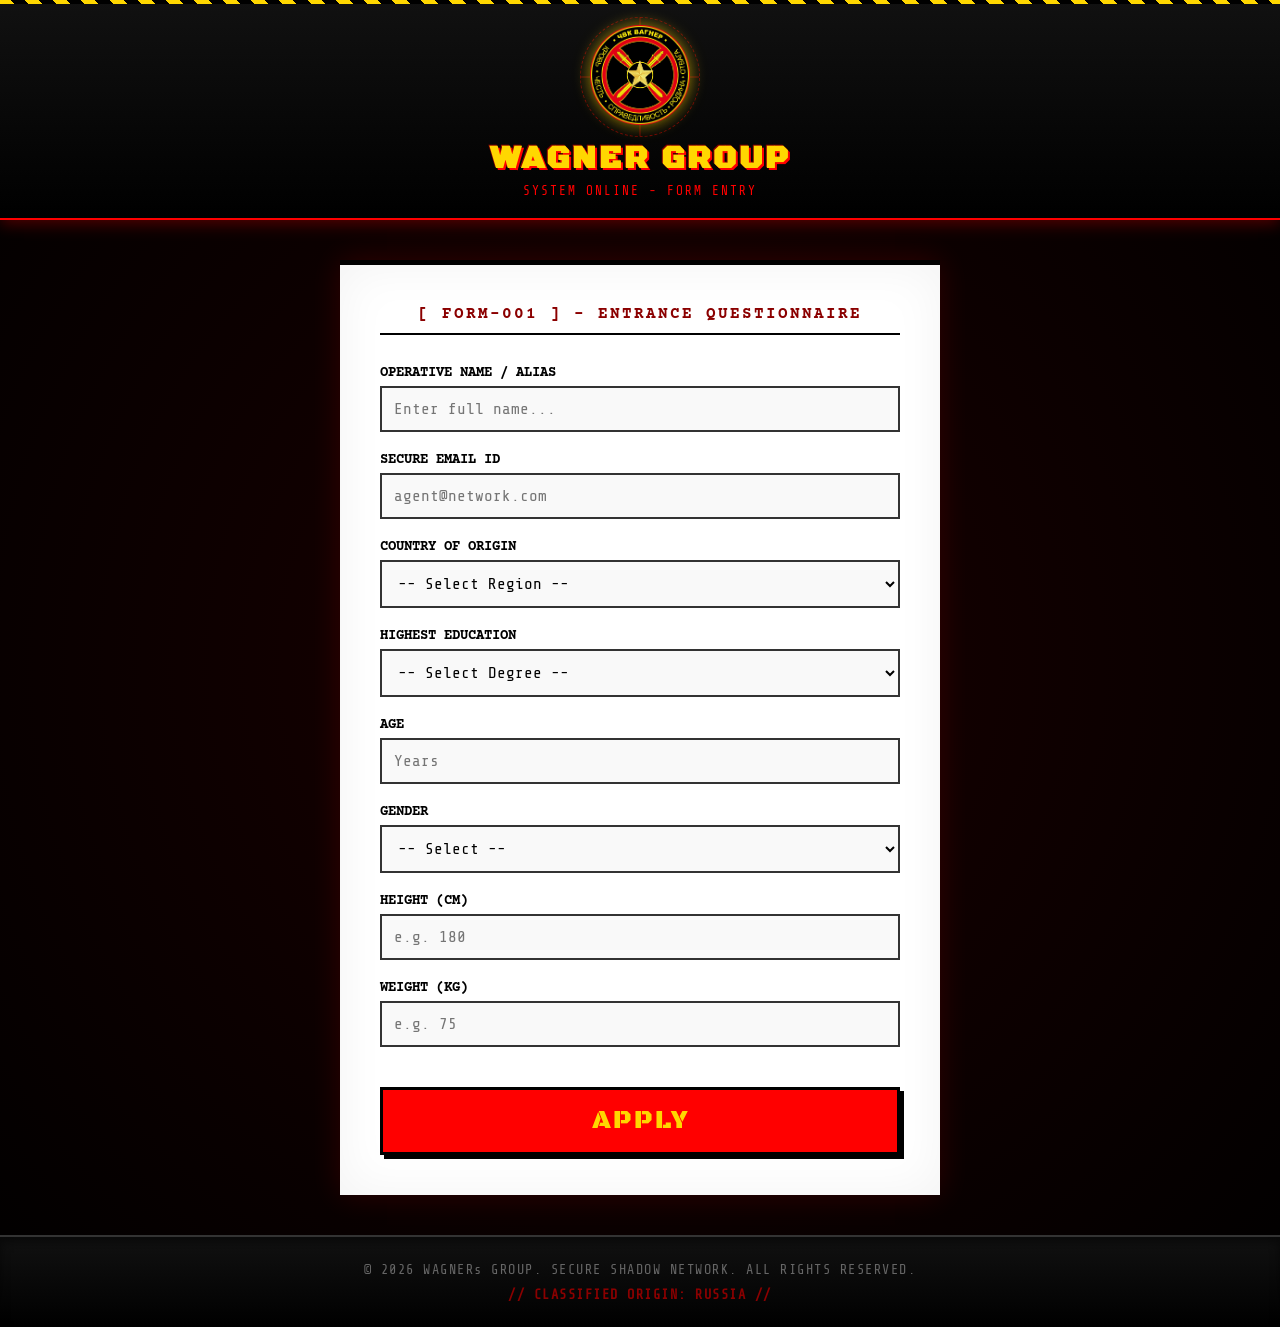
<file: WAGNER GROUP/form.html>
<!DOCTYPE html>
<html lang="en">
<head>
    <meta charset="UTF-8">
    <meta name="viewport" content="width=device-width, initial-scale=1.0">
    <title>WAGNER Group - Recruitment Application</title>
    
    <link rel="preconnect" href="https://fonts.googleapis.com">
    <link rel="preconnect" href="https://fonts.gstatic.com" crossorigin>
    <link href="https://fonts.googleapis.com/css2?family=Black+Ops+One&family=Courier+Prime:ital,wght@0,400;0,700;1,400&family=Share+Tech+Mono&display=swap" rel="stylesheet">

    <style>
        /* =========================================
           CSS STYLES
           ========================================= */
        
        * {
            margin: 0;
            padding: 0;
            box-sizing: border-box;
        }

        body {
            background-color: #050505; 
            background-image: 
                radial-gradient(circle at 50% 50%, #1a0000 0%, #000 100%),
                repeating-linear-gradient(0deg, transparent, transparent 2px, rgba(255, 0, 0, 0.03) 2px, rgba(255, 0, 0, 0.03) 4px);
            color: #fff;
            font-family: 'Share Tech Mono', monospace;
            min-height: 100vh;
            overflow-x: hidden;
            display: flex;
            flex-direction: column;
        }

        /* --- NAVBAR STYLES --- */
        .spy-navbar {
            position: relative;
            width: 100%;
            background: linear-gradient(180deg, #111 0%, #000 100%);
            border-bottom: 2px solid #ff0000;
            box-shadow: 0 4px 15px rgba(255, 0, 0, 0.3);
            display: flex;
            flex-direction: column;
            align-items: center;
            justify-content: center;
            padding: 25px 15px 20px 15px;
            overflow: hidden;
            z-index: 10;
        }

        .spy-navbar::before {
            content: '';
            position: absolute;
            top: 0;
            left: 0;
            width: 100%;
            height: 4px;
            background: repeating-linear-gradient(45deg, #ffd700, #ffd700 10px, #000 10px, #000 20px);
        }

        .nav-logo-container {
            position: relative;
            margin-bottom: 10px;
        }

        .nav-logo {
            width: 100px;
            height: 100px;
            object-fit: contain;
            filter: drop-shadow(0 0 8px rgba(255, 215, 0, 0.6));
            animation: radarPulse 3s infinite;
        }

        .crosshair-bg {
            position: absolute;
            top: 50%;
            left: 50%;
            transform: translate(-50%, -50%);
            width: 120px;
            height: 120px;
            border: 1px dashed rgba(255, 0, 0, 0.4);
            border-radius: 50%;
            pointer-events: none;
            z-index: -1;
            animation: rotateCrosshair 10s linear infinite;
        }
        
        .crosshair-bg::before, .crosshair-bg::after {
            content: '';
            position: absolute;
            background: rgba(255, 0, 0, 0.4);
        }
        
        .crosshair-bg::before { top: 0; bottom: 0; left: 50%; width: 1px; transform: translateX(-50%); }
        .crosshair-bg::after { left: 0; right: 0; top: 50%; height: 1px; transform: translateY(-50%); }

        .nav-heading {
            font-family: 'Black Ops One', cursive;
            font-size: 2rem;
            letter-spacing: 3px;
            color: #ffd700;
            text-transform: uppercase;
            text-align: center;
            text-shadow: 2px 2px 0px #ff0000, -1px -1px 0px #8b0000;
            margin: 0;
        }

        .nav-status {
            font-size: 0.8rem;
            color: #ff0000;
            margin-top: 5px;
            letter-spacing: 2px;
            text-transform: uppercase;
            animation: blink 1.5s infinite;
        }

        /* Firing Animations */
        .bullet-container {
            position: absolute;
            bottom: -2px;
            left: 0;
            width: 100%;
            height: 4px;
            pointer-events: none;
            overflow: hidden;
        }

        .bullet {
            position: absolute;
            top: 0;
            left: -50px;
            width: 40px;
            height: 2px;
            background: #fff;
            box-shadow: 0 0 5px #ffd700, 0 0 10px #ff0000, -20px 0 20px #ff0000;
            border-radius: 50%;
            opacity: 0;
            animation: fireBullet 4s infinite cubic-bezier(0.8, 0, 1, 1);
        }

        .muzzle-flash {
            position: absolute;
            bottom: -15px;
            left: -20px;
            width: 30px;
            height: 30px;
            background: radial-gradient(circle, #fff 0%, #ffd700 40%, #ff0000 80%, transparent 100%);
            border-radius: 50%;
            opacity: 0;
            filter: blur(2px);
            animation: muzzleFlash 4s infinite cubic-bezier(0.8, 0, 1, 1);
        }

        /* --- FORM DOSSIER STYLES --- */
        main {
            flex-grow: 1;
            display: flex;
            justify-content: center;
            align-items: center;
            padding: 40px 20px;
        }

        .dossier-container {
            background-color: #ffffff;
            color: #000000;
            font-family: 'Courier Prime', monospace;
            max-width: 600px; 
            width: 100%;
            padding: 40px; 
            box-shadow: 0 0 30px rgba(255, 0, 0, 0.15), inset 0 0 50px rgba(0,0,0,0.05);
            border-top: 5px solid #000000;
        }

        .classification-stamp {
            font-weight: 700;
            text-transform: uppercase;
            text-align: center;
            letter-spacing: 2px;
            margin-bottom: 30px;
            border-bottom: 2px solid #000;
            padding-bottom: 10px;
            color: #8b0000;
        }

        /* Single Column Strict Layout */
        .strict-column-form {
            display: flex;
            flex-direction: column;
            gap: 20px; /* Space between each row */
            width: 100%;
        }

        .form-group {
            display: flex;
            flex-direction: column;
            width: 100%;
        }

        label {
            font-weight: bold;
            margin-bottom: 5px;
            text-transform: uppercase;
            font-size: 0.9rem;
        }

        input, select {
            font-family: 'Share Tech Mono', monospace;
            padding: 12px; /* Slightly larger padding for mobile */
            border: 2px solid #333;
            background-color: #f9f9f9;
            color: #000;
            font-size: 1rem;
            outline: none;
            transition: all 0.3s;
            width: 100%;
        }

        input:focus, select:focus {
            border-color: #ff0000;
            background-color: #fff;
            box-shadow: 0 0 5px rgba(255, 0, 0, 0.3);
        }

        /* Submit Button */
        .action-section {
            margin-top: 20px;
            text-align: center;
            width: 100%;
        }

        .join-btn {
            display: inline-block;
            background-color: #ff0000;
            color: #ffd700;
            font-family: 'Black Ops One', cursive;
            font-size: 1.6rem;
            padding: 15px 50px;
            border: 3px solid #000;
            box-shadow: 4px 4px 0px #000;
            text-transform: uppercase;
            letter-spacing: 2px;
            cursor: pointer;
            width: 100%;
            transition: all 0.2s ease-in-out;
        }

        .join-btn:hover {
            background-color: #ffd700;
            color: #000;
            border-color: #ff0000;
            box-shadow: 4px 4px 0px #ff0000;
            transform: translate(-2px, -2px);
        }

        .join-btn:active {
            transform: translate(2px, 2px);
            box-shadow: 0px 0px 0px #000;
        }

        /* --- FOOTER STYLES --- */
        .spy-footer {
            background: linear-gradient(0deg, #000 0%, #111 100%);
            border-top: 2px solid #333;
            padding: 25px 20px;
            text-align: center;
            font-size: 0.85rem;
            color: #666;
            letter-spacing: 1.5px;
            margin-top: auto;
            box-shadow: inset 0 5px 10px rgba(0,0,0,0.5);
        }

        .spy-footer .classified-origin {
            display: block;
            margin-top: 10px;
            color: #8b0000;
            font-weight: bold;
        }

        /* --- MODAL (POPUP) STYLES --- */
        .modal-overlay {
            display: none; 
            position: fixed;
            top: 0; left: 0; width: 100%; height: 100%;
            background: rgba(0, 0, 0, 0.85);
            backdrop-filter: blur(4px);
            z-index: 100;
            justify-content: center;
            align-items: center;
            padding: 20px;
        }

        .modal-box {
            background: #111;
            border: 2px solid #ffd700;
            box-shadow: 0 0 30px rgba(255, 215, 0, 0.4), inset 0 0 20px rgba(255,0,0,0.2);
            padding: 40px;
            max-width: 500px;
            text-align: center;
            border-radius: 5px;
            position: relative;
        }

        .modal-box svg {
            width: 80px;
            height: 80px;
            fill: #ffd700;
            margin-bottom: 20px;
            animation: pulseIcon 2s infinite;
        }

        .modal-box h2 {
            font-family: 'Black Ops One', cursive;
            color: #ff0000;
            letter-spacing: 2px;
            margin-bottom: 15px;
        }

        .modal-box p {
            color: #ccc;
            font-size: 1.1rem;
            line-height: 1.5;
            margin-bottom: 25px;
        }

        .modal-close-btn {
            background: transparent;
            color: #ffd700;
            border: 2px solid #ffd700;
            padding: 10px 20px;
            font-family: 'Share Tech Mono', monospace;
            font-size: 1rem;
            cursor: pointer;
            transition: all 0.3s;
            text-transform: uppercase;
        }

        .modal-close-btn:hover {
            background: #ffd700;
            color: #000;
        }

        /* Responsive */
        @media (max-width: 600px) {
            .dossier-container { padding: 30px 20px; }
        }

        /* Animations */
        @keyframes fireBullet { 0%, 60% { left: -50px; opacity: 0; } 61% { opacity: 1; left: 0%; } 65% { opacity: 1; left: 110%; } 66%, 100% { opacity: 0; left: 110%; } }
        @keyframes muzzleFlash { 0%, 60% { opacity: 0; transform: scale(0.5); } 61% { opacity: 1; transform: scale(1.5); } 63% { opacity: 0; transform: scale(0.5); } 100% { opacity: 0; } }
        @keyframes radarPulse { 0% { filter: drop-shadow(0 0 5px rgba(255, 0, 0, 0.4)); transform: scale(1); } 50% { filter: drop-shadow(0 0 20px rgba(255, 0, 0, 0.8)); transform: scale(1.02); } 100% { filter: drop-shadow(0 0 5px rgba(255, 0, 0, 0.4)); transform: scale(1); } }
        @keyframes rotateCrosshair { 0% { transform: translate(-50%, -50%) rotate(0deg); } 100% { transform: translate(-50%, -50%) rotate(360deg); } }
        @keyframes blink { 0%, 49% { opacity: 1; } 50%, 100% { opacity: 0; } }
        @keyframes pulseIcon { 0%, 100% { transform: scale(1); filter: drop-shadow(0 0 5px #ffd700); } 50% { transform: scale(1.1); filter: drop-shadow(0 0 15px #ff0000); } }
    </style>
</head>
<body>

    <nav class="spy-navbar">
        <div class="nav-logo-container">
            <div class="crosshair-bg"></div>
            <img src="logo.png" alt="XYZ Group Logo" class="nav-logo" 
                 onerror="this.onerror=null; this.src='data:image/svg+xml;utf8,<svg xmlns=\'http://www.w3.org/2000/svg\' viewBox=\'0 0 100 100\'><path d=\'M50 5 L10 20 L10 50 C10 75 50 95 50 95 C50 95 90 75 90 50 L90 20 Z\' fill=\'%23000\' stroke=\'%23ff0000\' stroke-width=\'4\'/><circle cx=\'50\' cy=\'50\' r=\'20\' fill=\'none\' stroke=\'%23ffd700\' stroke-width=\'3\' stroke-dasharray=\'5,5\'/><line x1=\'50\' y1=\'20\' x2=\'50\' y2=\'80\' stroke=\'%23ffd700\' stroke-width=\'2\'/><line x1=\'20\' y1=\'50\' x2=\'80\' y2=\'50\' stroke=\'%23ffd700\' stroke-width=\'2\'/></svg>'">
        </div>
        <h1 class="nav-heading">WAGNER GROUP</h1>
        <div class="nav-status">System Online - Form Entry</div>
        <div class="muzzle-flash"></div>
        <div class="bullet-container"><div class="bullet"></div></div>
    </nav>

    <main>
        <div class="dossier-container">
            <div class="classification-stamp">
                [ FORM-001 ] - ENTRANCE QUESTIONNAIRE
            </div>

            <form id="recruitmentForm" class="strict-column-form">
                
                <div class="form-group">
                    <label for="name">Operative Name / Alias</label>
                    <input type="text" id="name" required placeholder="Enter full name...">
                </div>

                <div class="form-group">
                    <label for="email">Secure Email ID</label>
                    <input type="email" id="email" required placeholder="agent@network.com">
                </div>

                <div class="form-group">
                    <label for="country">Country of Origin</label>
                    <select id="country" required>
                        <option value="">-- Select Region --</option>
                        <option value="US">🇺🇸 United States</option>
                        <option value="UK">🇬🇧 United Kingdom</option>
                        <option value="RU">🇷🇺 Russia</option>
                        <option value="CA">🇨🇦 Canada</option>
                        <option value="AU">🇦🇺 Australia</option>
                        <option value="IN">🇮🇳 India</option>
                        <option value="DE">🇩🇪 Germany</option>
                        <option value="FR">🇫🇷 France</option>
                        <option value="JP">🇯🇵 Japan</option>
                        <option value="BR">🇧🇷 Brazil</option>
                        <option value="ZA">🇿🇦 South Africa</option>
                        <option value="OTHER">🏳️ Other / Classified</option>
                    </select>
                </div>

                <div class="form-group">
                    <label for="education">Highest Education</label>
                    <select id="education" required>
                        <option value="">-- Select Degree --</option>
                        <option value="highschool">High School</option>
                        <option value="diploma">Diploma</option>
                        <option value="bachelors">Bachelors Degree</option>
                        <option value="masters">Masters Degree / PhD</option>
                    </select>
                </div>

                <div class="form-group">
                    <label for="age">Age</label>
                    <input type="number" id="age" min="13" max="99" required placeholder="Years">
                </div>

                <div class="form-group">
                    <label for="gender">Gender</label>
                    <select id="gender" required>
                        <option value="">-- Select --</option>
                        <option value="M">Male</option>
                        <option value="F">Female</option>
                        <option value="O">Classified / Other</option>
                    </select>
                </div>

                <div class="form-group">
                    <label for="height">Height (cm)</label>
                    <input type="number" id="height" required placeholder="e.g. 180">
                </div>
                <div class="form-group">
                    <label for="weight">Weight (kg)</label>
                    <input type="number" id="weight" required placeholder="e.g. 75">
                </div>

                <div class="form-group" id="bmi-display-group" style="display: none; margin-top: 10px;">
                    <label>Operative Body Mass Index (WHO Standards)</label>
                    <div id="bmi-result" style="padding: 12px; border: 2px solid #333; text-align: center; font-weight: bold; font-family: 'Black Ops One', cursive; letter-spacing: 1px; color: #000; transition: all 0.3s;">
                        AWAITING SCAN...
                    </div>
                </div>
                <div class="action-section">
                    <button type="submit" class="join-btn">APPLY</button>
                </div>
            </form>
        </div>
    </main>

    <footer class="spy-footer">
        <p>&copy; 2026 WAGNERs GROUP. SECURE SHADOW NETWORK. ALL RIGHTS RESERVED.</p>
        <span class="classified-origin">// CLASSIFIED ORIGIN: RUSSIA //</span>
    </footer>

    <div id="successModal" class="modal-overlay">
        <div class="modal-box">
            <svg viewBox="0 0 256 256" xmlns="http://www.w3.org/2000/svg">
                <rect fill="none" height="256" width="256"/>
                <path d="M208,40H48A16,16,0,0,0,32,56v58.78c0,89.61,75.82,119.34,91,124.39a15.53,15.53,0,0,0,10,0c15.2-5.05,91-34.78,91-124.39V56A16,16,0,0,0,208,40Zm-34.34,61.66-56,56a8,8,0,0,1-11.32,0l-24-24a8,8,0,0,1,11.32-11.32L112,140.69l50.34-50.35a8,8,0,0,1,11.32,11.32Z"/>
            </svg>
            <h2>DATA TRANSMITTED</h2>
            <p>THANK YOU FOR YOUR PRECIOUS SUPPORT.</p>
            <p style="font-size: 0.9rem; color: #888;">Your operative dossier has been encrypted and securely delivered to High Command servers. We will evaluate your parameters shortly.</p>
            <button type="button" class="modal-close-btn" onclick="closeModal()">Close Terminal</button>
        </div>
    </div>

    <script>
        document.addEventListener('DOMContentLoaded', function() {
            // ADD THIS INSIDE YOUR EXISTING DOMContentLoaded EVENT LISTENER:
        
        const heightInput = document.getElementById('height');
        const weightInput = document.getElementById('weight');
        const bmiDisplayGroup = document.getElementById('bmi-display-group');
        const bmiResult = document.getElementById('bmi-result');

        function calculateBMI() {
            const h = parseFloat(heightInput.value);
            const w = parseFloat(weightInput.value);

            // Only calculate if both numbers are entered
            if (h > 0 && w > 0) {
                // Formula: kg / (m * m)
                const heightMeters = h / 100;
                const bmi = (w / (heightMeters * heightMeters)).toFixed(1);
                
                bmiDisplayGroup.style.display = 'flex'; // Reveal the block
                
                let category = '';
                let color = '';

                // WHO Classification Logic
                if (bmi < 18.5) {
                    category = 'UNDERWEIGHT [MED]';
                    color = '#ffd700'; // Tactical Yellow
                } else if (bmi >= 18.5 && bmi <= 24.9) {
                    category = 'OPTIMAL [SAFE]';
                    color = '#00ff00'; // Tactical Green
                } else if (bmi >= 25 && bmi <= 29.9) {
                    category = 'OVERWEIGHT [MED]';
                    color = '#ffd700'; // Tactical Yellow
                } else {
                    category = 'OBESE [EXTREME]';
                    color = '#ff0000'; // Tactical Red
                }

                // Update the visual dashboard
                bmiResult.innerHTML = `SCAN RESULT: ${bmi} - ${category}`;
                bmiResult.style.backgroundColor = color;
                bmiResult.style.borderColor = color;
                bmiResult.style.boxShadow = `0 0 20px ${color}`;
            } else {
                // Hide it if they delete their input
                bmiDisplayGroup.style.display = 'none'; 
            }
        }

        // Trigger the calculation whenever they type a number
        if (heightInput && weightInput) {
            heightInput.addEventListener('input', calculateBMI);
            weightInput.addEventListener('input', calculateBMI);
        }
            const formElement = document.getElementById('recruitmentForm');
            const modalElement = document.getElementById('successModal');

            if (formElement && modalElement) {
                formElement.addEventListener('submit', function(e) {
                    e.preventDefault(); 
                    modalElement.style.display = 'flex'; 
                });
            }
        });

        function closeModal() {
            const modalElement = document.getElementById('successModal');
            const formElement = document.getElementById('recruitmentForm');
            
            if (modalElement) {
                modalElement.style.display = 'none'; 
            }
            if (formElement) {
                formElement.reset(); 
            }
        }
    </script>
</body>
</html>
</file>
